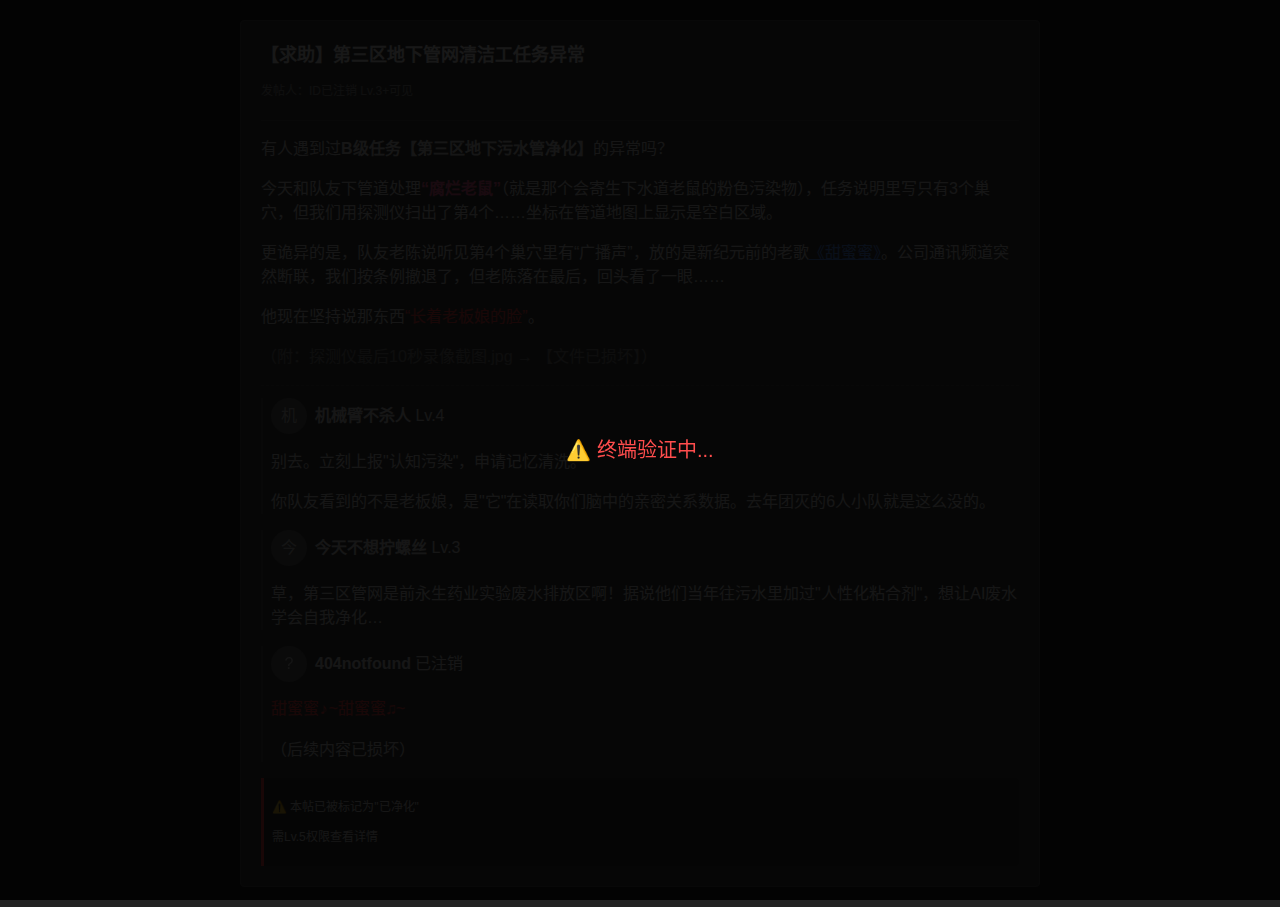
<file: index.html>
<!DOCTYPE html>
<html lang="zh-CN">
<head>
    <meta charset="UTF-8">
    <meta name="viewport" content="width=device-width, initial-scale=1.0, maximum-scale=1.0, user-scalable=no">
    <title>【求助】第三区地下管网清洁工任务异常</title>
    <link rel="stylesheet" href="style.css">
    <style>
        /* 移动端专属覆盖样式 */
        @media (max-width: 768px) {
            body {
                padding: 10px;
                font-size: 14px;
            }
            .bbs-container {
                width: 95%;
                padding: 15px;
            }
            .bbs-header h1 {
                font-size: 16px;
            }
            .user-avatar {
                width: 36px;
                height: 36px;
            }
            .user-info-card {
                width: 180px;
                left: 45px;
                font-size: 12px;
            }
            .reply {
                padding-left: 5px;
                border-left-width: 2px;
            }
            .system-alert {
                padding: 8px;
                font-size: 11px;
            }
        }
    </style>
</head>
<body>
    <div class="bbs-container">
        <!-- 标题栏 -->
        <div class="bbs-header">
            <h1>【求助】第三区地下管网清洁工任务异常</h1>
            <p class="post-meta">发帖人：<span class="deleted-user">ID已注销</span> <span class="access-level">Lv.3+可见</span></p>
        </div>

        <!-- 主楼内容 -->
        <div class="post-content">
          <p>有人遇到过<strong>B级任务【第三区地下污水管净化】</strong>的异常吗？</p>
            <p>今天和队友下管道处理<span class="highlight-pink">“腐烂老鼠”</span>（就是那个会寄生下水道老鼠的粉色污染物），任务说明里写只有3个巢穴，但我们用探测仪扫出了第4个……坐标在管道地图上显示是空白区域。</p>
            <p>更诡异的是，队友老陈说听见第4个巢穴里有“广播声”，放的是新纪元前的老歌<span class="fake-link">《甜蜜蜜》</span>。公司通讯频道突然断联，我们按条例撤退了，但老陈落在最后，回头看了一眼……</p>
            <p>他现在坚持说那东西<span class="highlight-red">“长着老板娘的脸”</span>。</p>
            <p class="file-corrupted">（附：探测仪最后10秒录像截图.jpg → <span class="glitch">【文件已损坏】</span>）</p>
        </div>

        <!-- 回复区 -->
        <div class="reply-section">
            <!-- 回复1 -->
            <div class="reply">
                <div class="reply-user">
                    <div class="user-avatar" style="background-color:#666;">
                        <span style="color:#ccc;text-align:center;line-height:36px;">机</span>
                    </div>
                    <div>
                        <strong>机械臂不杀人</strong>
                        <span class="user-level">Lv.4</span>
                    </div>
                    <div class="user-info-card">
                        <p class="user-name">机械臂不杀人</p>
                        <p>注册：新纪元70年</p>
                        <p>权限：B级访问</p>
                        <div class="user-stats">
                            <span>发帖 217</span>
                            <span>信用 ▲68%</span>
                        </div>
                    </div>
                </div>
                 <p>别去。立刻上报"认知污染"，申请记忆清洗。</p>
                <p>你队友看到的不是老板娘，是"它"在读取你们脑中的亲密关系数据。去年团灭的6人小队就是这么没的。</p>
            </div>

            <!-- 回复2 -->
            <div class="reply">
                <div class="reply-user">
                    <div class="user-avatar" style="background-color:#666;">
                        <span style="color:#ccc;text-align:center;line-height:36px;">今</span>
                    </div>
                    <div>
                        <strong>今天不想拧螺丝</strong>
                        <span class="user-level vip">Lv.3</span>
                    </div>
                    <div class="user-info-card">
                        <p class="user-name">今天不想拧螺丝</p>
                        <p>永生药业设备科</p>
                        <p>权限：C级访问</p>
                        <div class="user-stats">
                            <span>发帖 89</span>
                            <span>信用 ▼11%</span>
                        </div>
                    </div>
                </div>
                <p>草，第三区管网是前永生药业实验废水排放区啊！据说他们当年往污水里加过"人性化粘合剂"，想让AI废水学会自我净化…</p>
            </div>

            <!-- 回复3 -->
            <div class="reply">
                <div class="reply-user">
                    <div class="user-avatar" style="background-color:#666;filter:grayscale(100%);">
                        <span style="color:#ccc;text-align:center;line-height:36px;">?</span>
                    </div>
                    <div>
                        <strong>404notfound</strong>
                        <span class="user-level deleted">已注销</span>
                    </div>
                    <div class="user-info-card">
                        <p style="color:#999">用户已隔离</p>
                        <p>最后活跃：102年4月</p>
                        <p style="color:#ff4d4d">记忆清除完成</p>
                    </div>
                </div>
                <p class="glitch-text">甜蜜蜜♪~甜蜜蜜♫~</p>
                <p class="deleted-notice">（后续内容已损坏）</p>
            </div>
        </div>

        <!-- 系统警告栏 -->
        <div class="system-alert">
            <p>⚠️ 本帖已被标记为"已净化"</p>
            <p>需Lv.5权限查看详情</p>
        </div>

        <!-- 权限遮罩 -->
        <div class="permission-denied" id="permissionAlert">
            ⚠️ 终端验证中...
        </div>
    </div>

    <!-- 花屏遮罩层 -->
    <div id="glitch-overlay" class="screen-glitch"></div>

    <script>
        // 移动端优化脚本
        document.addEventListener('DOMContentLoaded', function() {
            // 权限提示
            setTimeout(() => {
                document.getElementById('permissionAlert').style.display = 'none';
            }, 2000);

            // 用户信息卡点击事件（移动端优化）
            document.querySelectorAll('.reply-user').forEach(user => {
                user.addEventListener('click', function(e) {
                    const card = this.querySelector('.user-info-card');
                    document.querySelectorAll('.user-info-card').forEach(c => {
                        if(c !== card) c.style.display = 'none';
                    });
                    card.style.display = card.style.display === 'block' ? 'none' : 'block';
                    e.stopPropagation();
                });
            });

            // 点击空白处关闭信息卡
            document.addEventListener('click', function() {
                document.querySelectorAll('.user-info-card').forEach(c => {
                    c.style.display = 'none';
                });
            });

            // 随机警告（移动端减少频率）
            if(Math.random() > 0.7) {
                setTimeout(() => {
                    alert("⚠️ 认知污染检测");
                }, 10000);
            }
        });
    </script>
</body>
</html>
</file>
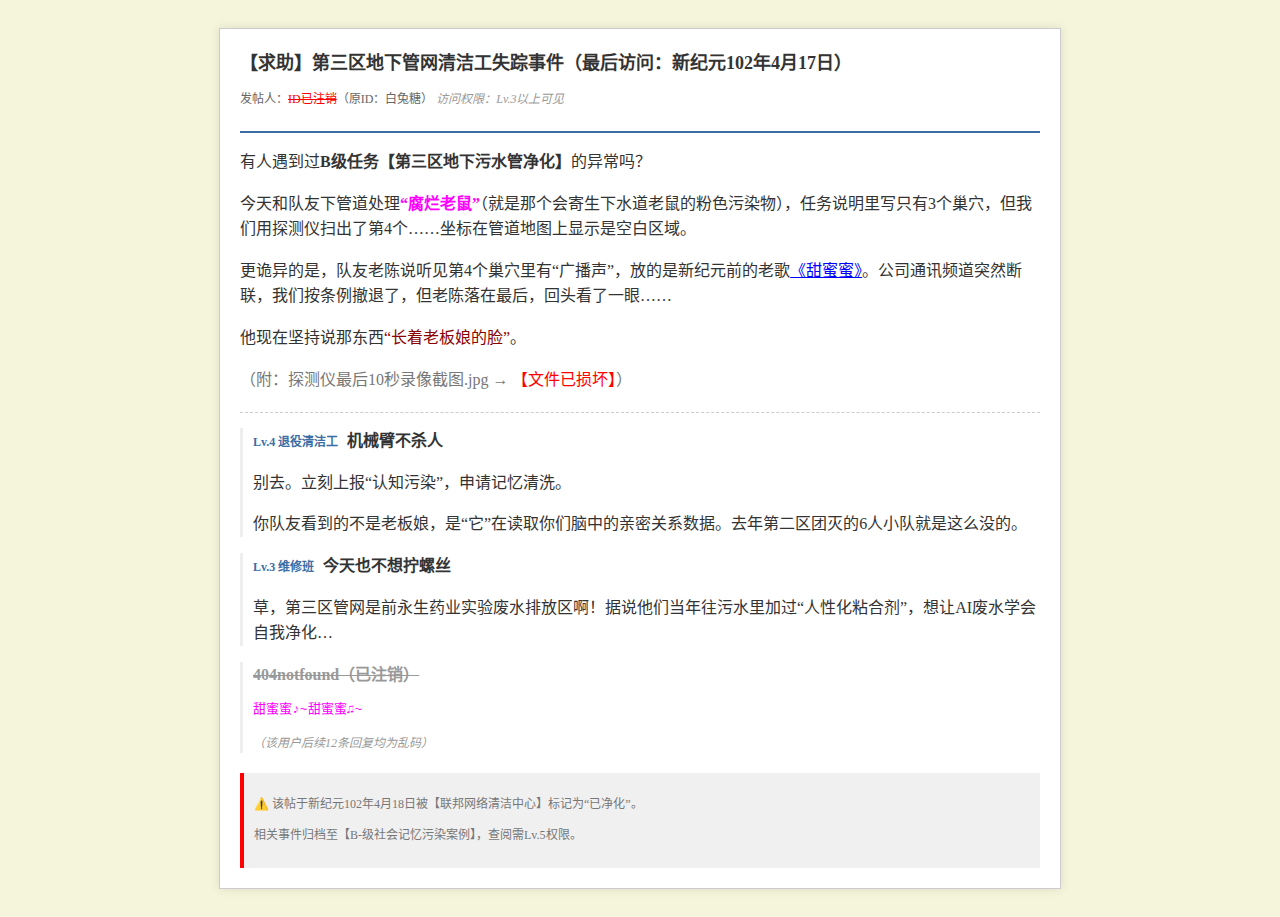
<file: 废土坟贴/index.html>
<!DOCTYPE html>
<html lang="zh-CN">
<head>
    <meta charset="UTF-8">
    <title>废土贴吧-第三区清洁工失踪事件</title>
    <link rel="stylesheet" href="style.css">
</head>
<body>
    <div class="bbs-container">
        <!-- 标题栏 -->
        <div class="bbs-header">
            <h1>【求助】第三区地下管网清洁工失踪事件（最后访问：新纪元102年4月17日）</h1>
            <p class="post-meta">发帖人：<span class="deleted-user">ID已注销</span>（原ID：白兔糖） <span class="access-level">访问权限：Lv.3以上可见</span></p>
        </div>

        <!-- 主楼内容 -->
        <div class="post-content">
            <p>有人遇到过<strong>B级任务【第三区地下污水管净化】</strong>的异常吗？</p>
            <p>今天和队友下管道处理<span class="highlight-pink">“腐烂老鼠”</span>（就是那个会寄生下水道老鼠的粉色污染物），任务说明里写只有3个巢穴，但我们用探测仪扫出了第4个……坐标在管道地图上显示是空白区域。</p>
            <p>更诡异的是，队友老陈说听见第4个巢穴里有“广播声”，放的是新纪元前的老歌<span class="fake-link">《甜蜜蜜》</span>。公司通讯频道突然断联，我们按条例撤退了，但老陈落在最后，回头看了一眼……</p>
            <p>他现在坚持说那东西<span class="highlight-red">“长着老板娘的脸”</span>。</p>
            <p class="file-corrupted">（附：探测仪最后10秒录像截图.jpg → <span class="glitch">【文件已损坏】</span>）</p>
        </div>

        <!-- 回复区 -->
        <div class="reply-section">
            <div class="reply">
                <p class="reply-user"><span class="user-level">Lv.4 退役清洁工</span> <strong>机械臂不杀人</strong></p>
                <p>别去。立刻上报“认知污染”，申请记忆清洗。</p>
                <p>你队友看到的不是老板娘，是“它”在读取你们脑中的亲密关系数据。去年第二区团灭的6人小队就是这么没的。</p>
            </div>
            <div class="reply">
                <p class="reply-user"><span class="user-level">Lv.3 维修班</span> <strong>今天也不想拧螺丝</strong></p>
                <p>草，第三区管网是前永生药业实验废水排放区啊！据说他们当年往污水里加过“人性化粘合剂”，想让AI废水学会自我净化…</p>
            </div>
            <div class="reply">
                <p class="reply-user deleted">404notfound（已注销）</p>
                <p class="glitch-text">甜蜜蜜♪~甜蜜蜜♫~</p>
                <p class="deleted-notice">（该用户后续12条回复均为乱码）</p>
            </div>
        </div>

        <!-- 系统警告栏 -->
        <div class="system-alert">
            <p>⚠️ 该帖于新纪元102年4月18日被【联邦网络清洁中心】标记为“已净化”。</p>
            <p>相关事件归档至【B-级社会记忆污染案例】，查阅需Lv.5权限。</p>
        </div>
    </div>
</body>
</html>
</file>
<file: style.css>
/* 移动端优先的废土风格 */
* {
    box-sizing: border-box;
}

body {
    background-color: #222;
    font-family: -apple-system, "PingFang SC", "微软雅黑", sans-serif;
    color: #ddd;
    line-height: 1.5;
    padding: 10px;
    margin: 0;
    font-size: 17px;
    -webkit-text-size-adjust: 100%;
}

.bbs-container {
    max-width: 100%;
    margin: 0 auto;
    background-color: #444444;
    border: 1px solid #555555;
    padding: 15px;
    border-radius: 4px;
}

/* 标题栏 */
.bbs-header {
    border-bottom: 1px solid #555;
    padding-bottom: 8px;
    margin-bottom: 12px;
}

.bbs-header h1 {
    color: #eee;
    font-size: 18px;
    margin: 0 0 5px 0;
    line-height: 1.6;
}

.post-meta {
    font-size: 12px;
    color: #999;
}

/* 文字样式 */
.highlight-pink {
    color: #ff6b9e;
    font-weight: bold;
}

.highlight-red {
    color: #ff4d4d;
}

.fake-link {
    color: #5d9bff;
    text-decoration: underline;
}

.file-corrupted {
    color: #888;
}

/* 回复区 */
.reply-section {
    border-top: 1px dashed #555;
    padding-top: 12px;
}

.reply {
    margin-bottom: 15px;
    padding-left: 8px;
    border-left: 2px solid #555;
}

/* 用户信息样式 */
.reply-user {
    display: flex;
    align-items: center;
    gap: 8px;
    margin-bottom: 6px;
    position: relative;
}

.user-avatar {
    width: 36px;
    height: 36px;
    border-radius: 50%;
    border: 1px solid #666;
    background-color: #444;
    display: flex;
    align-items: center;
    justify-content: center;
    flex-shrink: 0;
}

.user-info-card {
    display: none;
    position: absolute;
    left: 44px;
    background-color: #3a3a3a;
    border: 1px solid #666;
    padding: 8px;
    width: 160px;
    z-index: 100;
    border-radius: 4px;
    font-size: 12px;
}

.user-info-card p {
    margin: 4px 0;
    color: #ccc;
}

.user-stats {
    display: flex;
    justify-content: space-between;
    margin-top: 6px;
    font-size: 11px;
}

.user-stats span {
    background-color: #444;
    padding: 2px 5px;
    border-radius: 3px;
}

/* 系统消息 */
.system-alert {
    margin-top: 15px;
    padding: 8px;
    background-color: #3a3a3a;
    border-left: 3px solid #ff4d4d;
    font-size: 12px;
    border-radius: 0 4px 4px 0;
}

/* 权限遮罩 */
.permission-denied {
    position: fixed;
    top: 0;
    left: 0;
    width: 100%;
    height: 100%;
    background: rgba(0,0,0,0.9);
    color: #ff4d4d;
    display: flex;
    justify-content: center;
    align-items: center;
    font-size: 20px;
    z-index: 999;
}

/* 故障效果 */
.glitch {
    animation: glitch 1s infinite;
}

@keyframes glitch {
    0%, 100% { text-shadow: none; }
    25% { text-shadow: 1px 0 #ff6b9e; }
    50% { text-shadow: -1px 0 #5d9bff; }
    75% { opacity: 0.8; }
}

.glitch-text {
    font-family: monospace;
    color: #ff4d4d;
    animation: glitch 0.8s infinite;
}

/* 花屏效果 */
.screen-glitch {
    position: fixed;
    top: 0;
    left: 0;
    width: 100%;
    height: 100%;
    background: 
        linear-gradient（rgba(255,0,0,0.05), 
        linear-gradient（rgba(0,255,0,0.05), 
        linear-gradient（rgba(0,0,255,0.05);
    background-blend-mode: screen;
    z-index: 9999;
    display: none;
    pointer-events: none;
}

/* 平板设备适配 */
@media (min-width: 768px) {
    body {
        padding: 20px;
        font-size: 16px;
    }
    .bbs-container {
        max-width: 700px;
        padding: 20px;
    }
    .user-info-card {
        width: 200px;
    }
}

/* 桌面设备适配 */
@media (min-width: 992px) {
    .bbs-container {
        max-width: 800px;
    }
}
</file>
<file: 废土坟贴/style.css>
/* 全局复古风格 */
body {
    background-color: #F5F5DC; /* 泛黄背景 */
    font-family: "宋体", SimSun, serif;
    color: #333;
    line-height: 1.6;
    padding: 20px;
}

.bbs-container {
    max-width: 800px;
    margin: 0 auto;
    background-color: #FFF;
    border: 1px solid #CCC;
    padding: 20px;
    box-shadow: 0 0 10px rgba(0, 0, 0, 0.1);
}

/* 标题栏 */
.bbs-header {
    border-bottom: 2px solid #3A6EA5; /* 贴吧经典蓝色 */
    padding-bottom: 10px;
    margin-bottom: 15px;
}

.bbs-header h1 {
    font-size: 18px;
    margin: 0;
}

.post-meta {
    font-size: 12px;
    color: #666;
}

.deleted-user {
    color: #FF0000;
    text-decoration: line-through;
}

.access-level {
    font-style: italic;
    color: #999;
}

/* 主楼内容 */
.post-content {
    margin-bottom: 20px;
}

.highlight-pink {
    color: #FF00FF;
    font-weight: bold;
}

.highlight-red {
    color: #8B0000;
}

.fake-link {
    color: #0000FF;
    text-decoration: underline;
    cursor: pointer;
}

.file-corrupted {
    color: #777;
}

.glitch {
    color: #FF0000;
    animation: glitch-effect 1s infinite;
}

/* 回复区 */
.reply-section {
    border-top: 1px dashed #CCC;
    padding-top: 15px;
}

.reply {
    margin-bottom: 15px;
    padding-left: 10px;
    border-left: 3px solid #EEE;
}

.reply-user {
    font-weight: bold;
    margin: 0 0 5px 0;
}

.user-level {
    font-size: 12px;
    color: #3A6EA5;
    margin-right: 5px;
}

.deleted {
    color: #999;
    text-decoration: line-through;
}

.glitch-text {
    font-family: monospace;
    color: #FF00FF;
    animation: glitch-effect 0.5s infinite;
}

.deleted-notice {
    font-size: 12px;
    color: #999;
    font-style: italic;
}

/* 系统警告栏 */
.system-alert {
    margin-top: 20px;
    padding: 10px;
    background-color: #F0F0F0;
    border-left: 4px solid #FF0000;
    font-size: 12px;
    color: #777;
}

/* 故障特效 */
@keyframes glitch-effect {
    0% { text-shadow: 1px 0 #FF00FF; }
    25% { text-shadow: -1px 0 #00FFFF; }
    50% { transform: translateX(2px); }
    75% { opacity: 0.8; }
    100% { text-shadow: 0 0 #000; }
}
</file>
